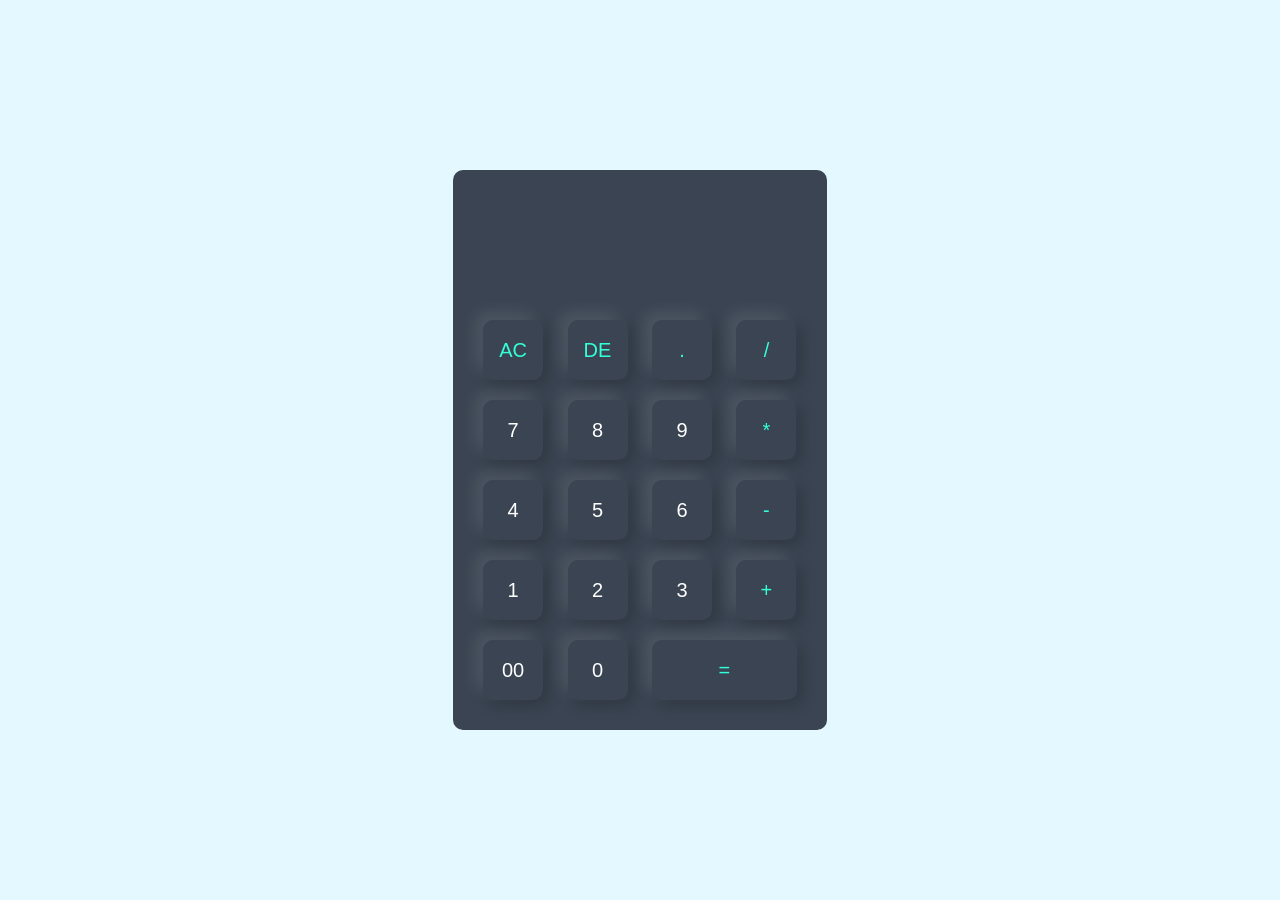
<file: Meus Projetos/Calculadora/index.html>
<!DOCTYPE html>
<html lang="en">
<head>
    <meta charset="UTF-8">
    <meta http-equiv="X-UA-Compatible" content="IE=edge">
    <meta name="viewport" content="width=device-width, initial-scale=1.0">
    <title>Calculadora usando HTML, CSS e JS</title>
    <link rel="stylesheet" href="style/style.css">
</head>
<body>
    <div class="container">
        <div class="calculator">
            <form>
                <div class="display">
                    <input type=" " name="display">
                </div>
                <div>
                    <input type="button" value="AC" onclick="display.value = '' " class="operator">
                    <input type="button" value="DE" onclick="display.value = display.value.toString().slice(0,-1)" class="operator">
                    <input type="button" value="." onclick="display.value = '.' " class="operator">
                    <input type="button" value="/" onclick="display.value = '/' " class="operator">
                </div>
                <div>
                    <input type="button" value="7" onclick="display.value += '7' ">
                    <input type="button" value="8" onclick="display.value += '8' ">
                    <input type="button" value="9" onclick="display.value += '9' ">
                    <input type="button" value="*" onclick="display.value += '*' " class="operator">
                </div>
                <div>
                    <input type="button" value="4" onclick="display.value += '4' ">
                    <input type="button" value="5" onclick="display.value += '5' ">
                    <input type="button" value="6" onclick="display.value += '6' ">
                    <input type="button" value="-" onclick="display.value += '-' " class="operator">
                </div>
                <div>
                    <input type="button" value="1" onclick="display.value += '1' ">
                    <input type="button" value="2" onclick="display.value += '2' ">
                    <input type="button" value="3" onclick="display.value += '3' ">
                    <input type="button" value="+" onclick="display.value += '+' " class="operator">
                </div>
                <div>
                    <input type="button" value="00" onclick="display.value += '00' ">
                    <input type="button" value="0" onclick="display.value += '0' ">
                    <input type="button" value="=" onclick="display.value = eval(display.value)" class="equal operator">
                </div>    
            </form>
        </div>
    </div>
</body>
</html>
</file>
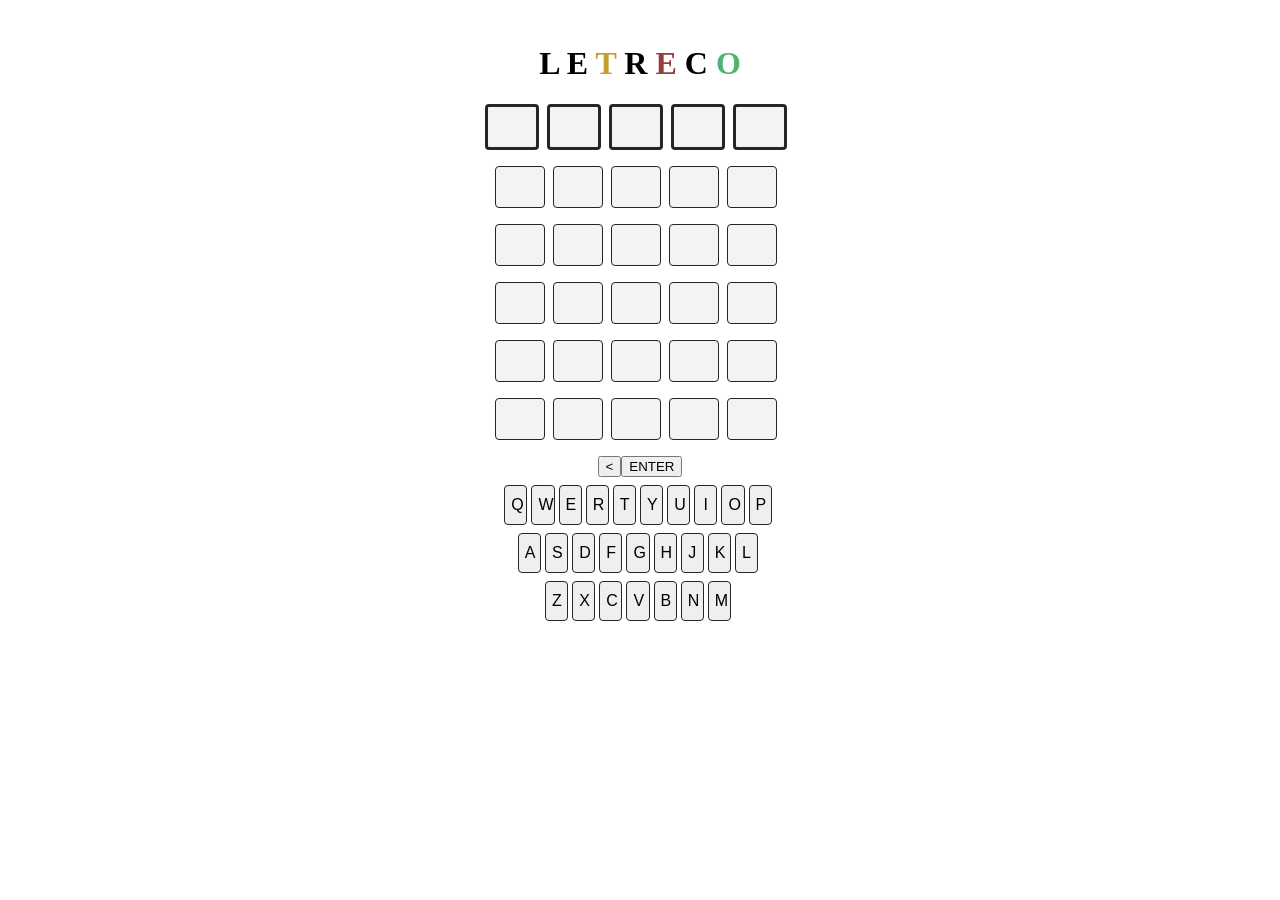
<file: Meus Projetos/Jogos/Letreco/index.html>
<!DOCTYPE html>
<html lang="en">
<head>
    <meta charset="UTF-8">
    <meta name="viewport" content="width=device-width, initial-scale=1.0">
    <title>Letreco</title>
    <link rel="stylesheet" href="styles.css">
</head>
<body>
    <div class="app-container">
        <div class="title-container">
            <h1>
                <span class="letter-blue">L</span>
                <span>E</span>
                <span class="letter-yellow">T</span>
                <span>R</span>
                <span class="letter-red">E</span>
                <span>C</span>
                <span class="letter-green">O</span>
            </h1>
                
        </div>
        <div class="tile-container"></div>
        <div class="keybord-container">
            <div class="keyboard-row-container notAlphabetic" id="backspaceAndEnterRow"></div>
            <div class="keyboard-row-container" id="keyboardFirstRow"></div>
            <div class="keyboard-row-container" id="keyboardSecondRow"></div>
            <div class="keyboard-row-container" id="keyboardThirdRow"></div>
        </div>
    </div>
    <script src="app.js"></script>
</body>
</html>
</file>
<file: Meus Projetos/Calculadora/style/style.css>
*{
    margin: 0;
    padding: 0;
    font-family: 'Poppins', sans-serif;
    box-sizing: border-box;
}

.container{
    width: 100%;
    height: 100vh;
    background: #e3f9ff;
    display: flex;
    align-items: center;
    justify-content: center;
}

.calculator{
    background: #3a4452;
    padding: 20px;
    border-radius: 10px;
}

.calculator form input{
    border: 0;
    outline: 0;
    width: 60px;
    height: 60px;
    border-radius: 10px;
    box-shadow: -8px -8px 15px rgba(255, 255, 255, 0.1),5px 5px 15px rgba(0, 0, 0, 0.2);
    background: transparent;
    font-size: 20px;
    color: #fff;
    cursor: pointer;
    margin: 10px;
}

form .display{
    display: flex;
    justify-content: flex-end;
    margin: 20px 0;
}

form .display input{
    text-align: right;
    flex: 1;
    font-size: 45px;
    box-shadow: none;
}

form input.equal{
    width: 145px;
}

form input.operator{
    color: #33ffd8;
}
</file>
<file: Meus Projetos/Jogos/Letreco/styles.css>
.title-container {
    text-align: center;
    width: 510px;
    margin-top: 1rem;
}

.letter-yellow {
    color: #c79c2e;
}

.letter-green {
    color: #51b36e;
}
.letter-red {
    color: #943e3c;
}

.app-container {
    max-width: 500px;
    margin-left: auto;
    margin-right: auto;
    display: flex;
    flex-direction: column;
    justify-content: space-between;
    align-items: center;
}

.tile-row {
    margin-bottom: 1rem;
    justify-content: center;
    display:flex;
    box-sizing: border-box;
}

.tile-column {
    background-color: #f4f3f1;
    color: #252525;
    height: 40px;
    width: 48px;
    border-radius: 0.25rem;
    margin-right: 0.5rem;
    font-size: 20px;
    align-items: center;
    justify-content: center;
    display:flex;
}

.typing {
    border: 3px solid #252525;
}

.disabled {
    border: 1px solid #252525;
}

.right {
    background-color: #51b36e;
    color: #f4f3f1;
}

.wrong {
    background-color: #943e3c;
    color: #f4f3f1;
}

.displaced {
    background-color: #c79c2e;
    color: #f4f3f1;
}

.keyboard-container {
    width: 100%;
    display: flex;
    flex-direction: column;
}

.keyboard-row-container {
    flex-wrap: wrap;
    align-items: center;
    margin-bottom: 0.5rem;
    justify-content: center;
    display: flex;
}

.keyboard-row-container.notAlphabetic {
    width:100%
}

.keyboard-row-container:not(.notAlphabetic) button {
    width: 8%;
    height: 40px;
    border-radius: 0.25rem;
    margin-right: 0.25rem;
    border: 1px solid #252525;
    font-size: 16px;
    cursor: pointer;
}
</file>
